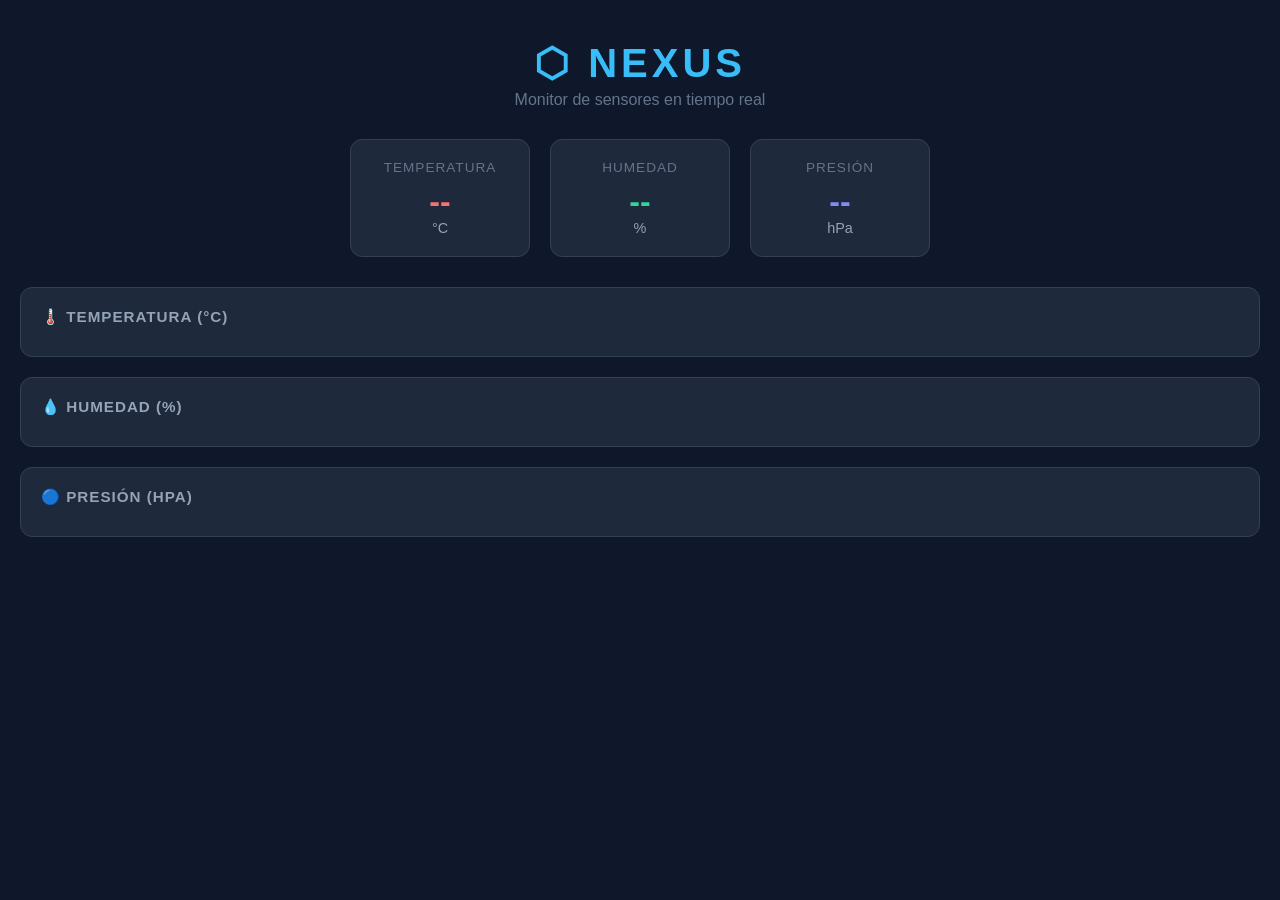
<file: fronted/index.html>
<!DOCTYPE html>
<html lang="es">
<head>
    <meta charset="UTF-8">
    <meta name="viewport" content="width=device-width, initial-scale=1.0">
    <title>Nexus Dashboard</title>
    <script src="https://cdn.plot.ly/plotly-2.27.0.min.js"></script>
    <style>
        * { margin: 0; padding: 0; box-sizing: border-box; }

        body {
            font-family: 'Segoe UI', sans-serif;
            background-color: #0f172a;
            color: #e2e8f0;
            padding: 20px;
        }

        header {
            text-align: center;
            padding: 20px 0 30px 0;
        }

        header h1 {
            font-size: 2.5rem;
            color: #38bdf8;
            letter-spacing: 4px;
        }

        header p {
            color: #64748b;
            margin-top: 5px;
        }

        .cards {
            display: flex;
            gap: 20px;
            justify-content: center;
            margin-bottom: 30px;
            flex-wrap: wrap;
        }

        .card {
            background: #1e293b;
            border-radius: 12px;
            padding: 20px 30px;
            text-align: center;
            min-width: 180px;
            border: 1px solid #334155;
        }

        .card .label {
            font-size: 0.85rem;
            color: #64748b;
            text-transform: uppercase;
            letter-spacing: 1px;
        }

        .card .value {
            font-size: 2rem;
            font-weight: bold;
            margin-top: 8px;
        }

        .card .unit {
            font-size: 0.9rem;
            color: #94a3b8;
        }

        .temp  { color: #f87171; }
        .hum   { color: #34d399; }
        .pres  { color: #818cf8; }

        .charts {
            display: flex;
            flex-direction: column;
            gap: 20px;
        }

        .chart-box {
            background: #1e293b;
            border-radius: 12px;
            padding: 20px;
            border: 1px solid #334155;
        }

        .chart-box h3 {
            margin-bottom: 10px;
            color: #94a3b8;
            font-size: 0.95rem;
            text-transform: uppercase;
            letter-spacing: 1px;
        }

        #last-update {
            text-align: center;
            color: #475569;
            font-size: 0.8rem;
            margin-top: 20px;
        }
    </style>
</head>
<body>

<header>
    <h1>⬡ NEXUS</h1>
    <p>Monitor de sensores en tiempo real</p>
</header>

<!-- Tarjetas con último valor -->
<div class="cards">
    <div class="card">
        <div class="label">Temperatura</div>
        <div class="value temp" id="val-temp">--</div>
        <div class="unit">°C</div>
    </div>
    <div class="card">
        <div class="label">Humedad</div>
        <div class="value hum" id="val-hum">--</div>
        <div class="unit">%</div>
    </div>
    <div class="card">
        <div class="label">Presión</div>
        <div class="value pres" id="val-pres">--</div>
        <div class="unit">hPa</div>
    </div>
</div>

<!-- Gráficas -->
<div class="charts">
    <div class="chart-box">
        <h3>🌡️ Temperatura (°C)</h3>
        <div id="chart-temp"></div>
    </div>
    <div class="chart-box">
        <h3>💧 Humedad (%)</h3>
        <div id="chart-hum"></div>
    </div>
    <div class="chart-box">
        <h3>🔵 Presión (hPa)</h3>
        <div id="chart-pres"></div>
    </div>
</div>

<div id="last-update"></div>

<script>
    const API = "https://nexus-backend.onrender.com";

    // Ajustar UTC a Colombia (UTC-5)
    const toColombiaTime = (utcStr) => {
        const date = new Date(utcStr);
        date.setHours(date.getHours() - 5);
        return date;
    };

    const formatDate = (d) => d.toLocaleString("es-CO", {
        day: "2-digit", month: "2-digit", year: "numeric",
        hour: "2-digit", minute: "2-digit", second: "2-digit"
    });

    const layout = (color) => ({
        paper_bgcolor: "#1e293b",
        plot_bgcolor: "#1e293b",
        font: { color: "#94a3b8" },
        margin: { t: 10, b: 40, l: 50, r: 20 },
        xaxis: { gridcolor: "#334155" },
        yaxis: {
            gridcolor: "#334155",
            autorange: true,
            rangemode: "normal"
        }
    });

    async function loadData() {
        try {
            const res = await fetch(`${API}/data?limit=200`);
            const json = await res.json();
            const data = json.data.reverse();

            const times = data.map(d => toColombiaTime(d.created_at));
            const temp  = data.map(d => parseFloat(d.field1));
            const hum   = data.map(d => parseFloat(d.field2));
            const pres  = data.map(d => parseFloat(d.field3));

            document.getElementById("val-temp").textContent = temp.at(-1)?.toFixed(1) ?? "--";
            document.getElementById("val-hum").textContent  = hum.at(-1)?.toFixed(1)  ?? "--";
            document.getElementById("val-pres").textContent = pres.at(-1)?.toFixed(1) ?? "--";

            const trace = (y, color) => [{
                x: times, y,
                type: "scatter", mode: "lines",
                line: { color, width: 2 },
                fill: "none"
            }];

            Plotly.newPlot("chart-temp", trace(temp, "#f87171"), layout("#f87171"), {responsive: true});
            Plotly.newPlot("chart-hum",  trace(hum,  "#34d399"), layout("#34d399"), {responsive: true});
            Plotly.newPlot("chart-pres", trace(pres, "#818cf8"), layout("#818cf8"), {responsive: true});

            document.getElementById("last-update").innerHTML = `
                📡 Último dato recibido: <strong>${formatDate(toColombiaTime(data.at(-1).created_at))}</strong> &nbsp;|&nbsp;
                📊 Desde: <strong>${formatDate(toColombiaTime(data[0].created_at))}</strong> &nbsp;|&nbsp;
                🔄 Página actualizada: <strong>${new Date().toLocaleString("es-CO")}</strong>
            `;

        } catch (e) {
            console.error("Error cargando datos:", e);
        }
    }

    loadData();
    setInterval(loadData, 900000);
</script>


</body>
</html>
</file>
